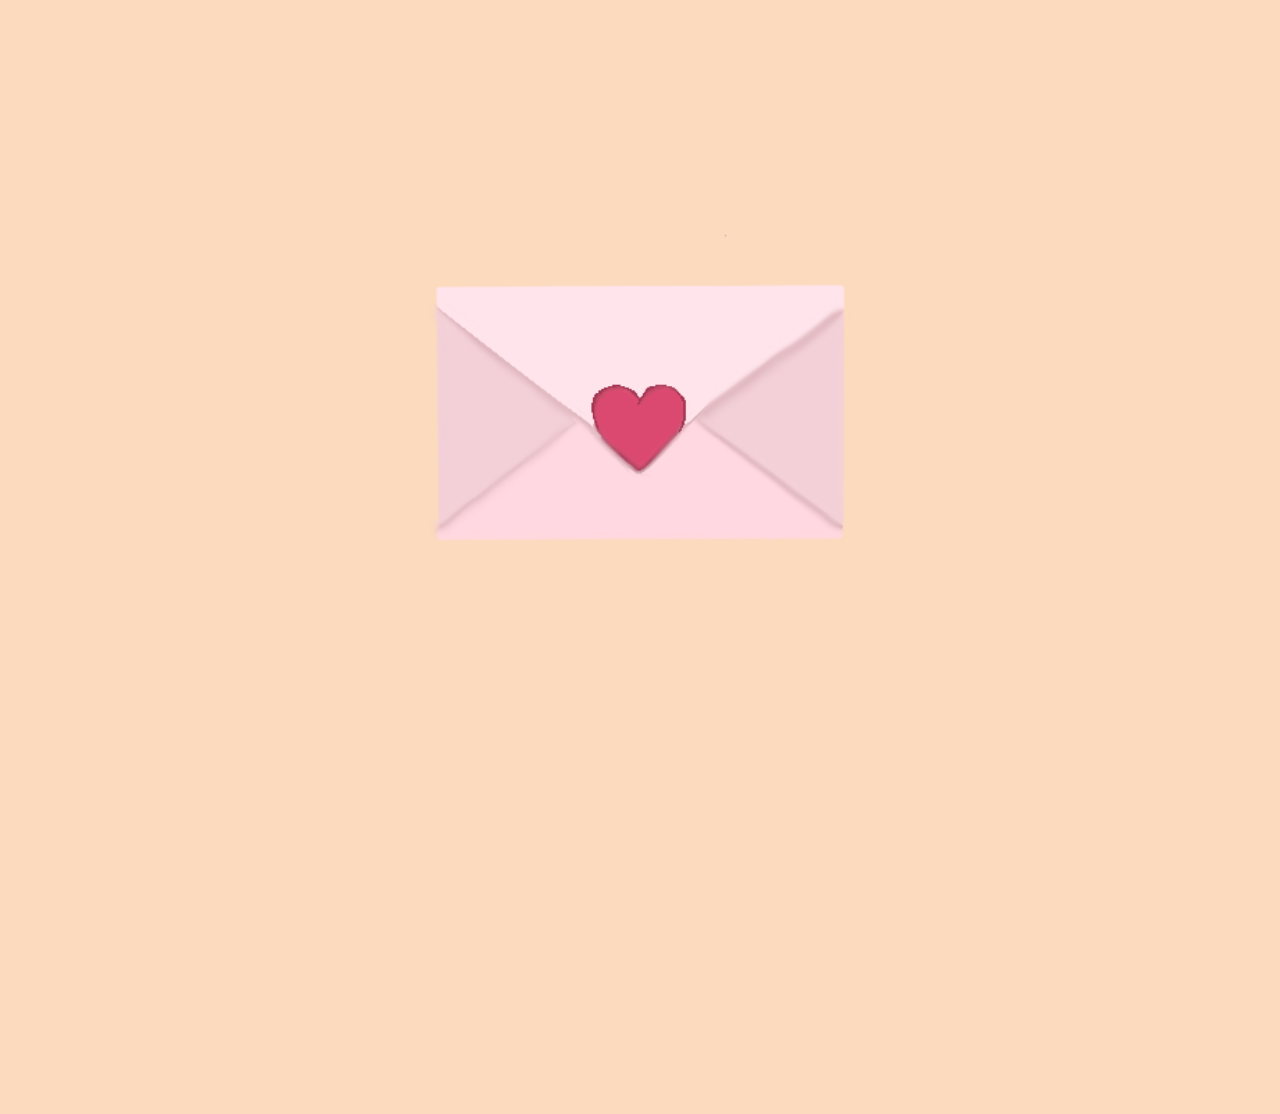
<file: entries/entry 2/index.html>
<!DOCTYPE html>
<html lang="en">
<head>
    <meta charset="UTF-8">
    <meta name="viewport" content="width=device-width, initial-scale=1.0">
    <link rel="stylesheet" href="style.css">
    <title>Starting point</title>
   
</head>
<body>


    <div class="container">
        <img src="letter.png" alt="First Image" class="image1">
        <img src="openletter.png" alt="Second Image" class="image2" id="secondImage">
        <div class="text" id="textContent">Let's be friends?</div>
        <div class="buttons" id="buttonContainer">
            <button id="yesButton">Yes</button>
            <button id="noButton">No</button>

    </div>

    <script>
        const secondImage = document.getElementById('secondImage');
        const textContent = document.getElementById('textContent');
        const buttonContainer = document.getElementById('buttonContainer');
        const yesButton = document.getElementById('yesButton');
        const noButton = document.getElementById('noButton');

        secondImage.addEventListener('click', function() {
            secondImage.style.display = 'none'; // Hide the second image
            textContent.style.display = 'block'; // Show the text
            setTimeout(() => {
                buttonContainer.classList.add('active'); // Show the buttons after text appears with a slight delay
            }, 500); // 500ms delay for smooth effect
        });

        // Redirect to different links when buttons are clicked
        yesButton.addEventListener('click', function() {
            window.location.href = 'https://oursecretdairy.github.io/jinny/entries/entry2/index2.html'; // Redirect to "Yes" link
        });

        noButton.addEventListener('click', function() {
            window.location.href = 'https://oursecretdairy.github.io/jinny/entries/entry%2011/index11.html '; // Redirect to "No" link
        });
    </script>

</body>
</html>
</file>
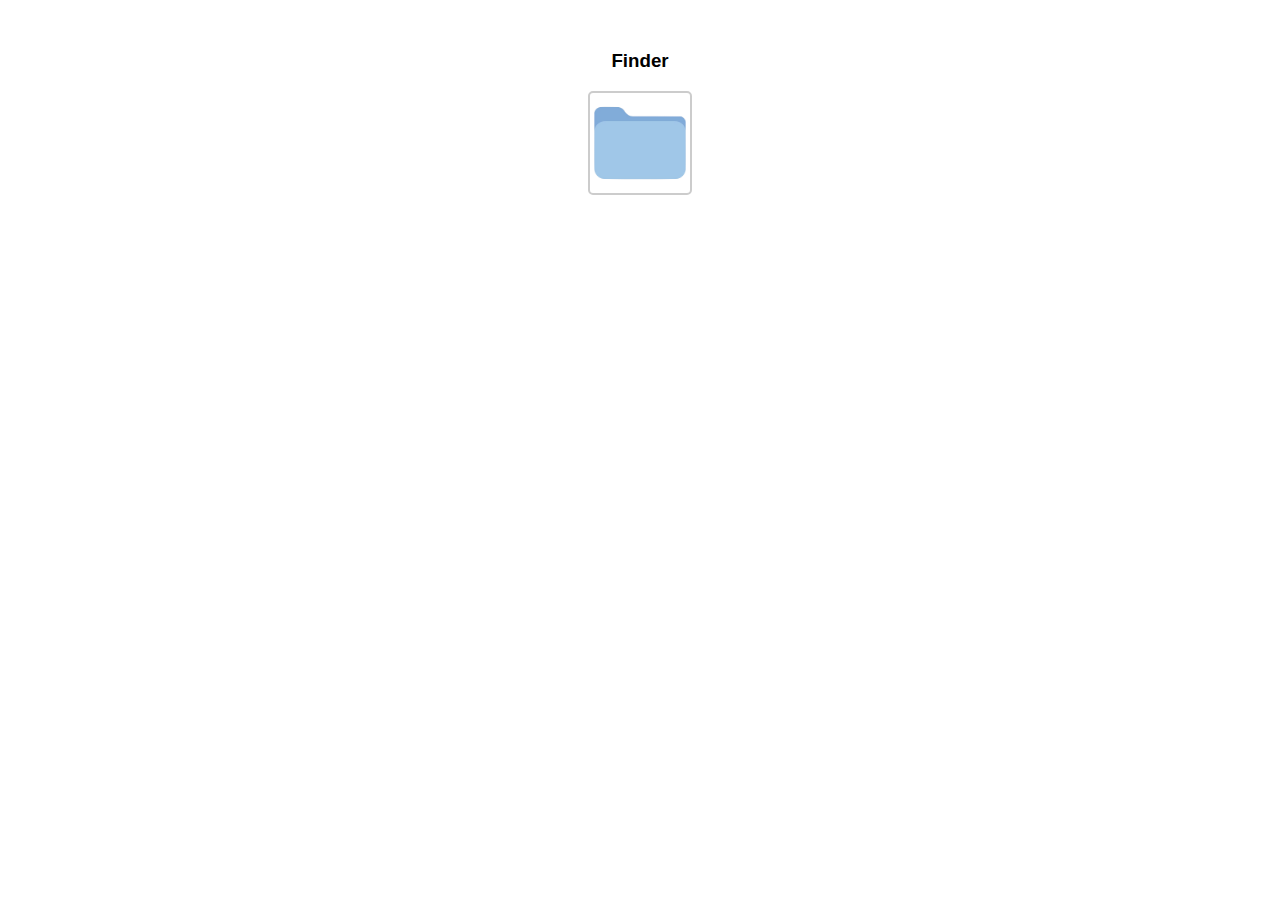
<file: entries/entry 10/index10.html>
<!DOCTYPE html>
<html lang="en">
<head>
  <meta charset="UTF-8">
  <meta name="viewport" content="width=device-width, initial-scale=1.0">
  <title>The End</title>
  <link rel="stylesheet" href="style10.css">
  
</head>
<body>
  <h3>Finder</h3>
  <div class="folder" onclick="promptPassword()">
    <img src="finder.png" alt="Folder Finder">
  </div>
  <div id="error-message" class="message">Invalid password</div>
  <div id="forgot-password" class="forgot-password" onclick="forgotPassword()">Forgot your password?</div>

  <script src="main.js"></script>
</body>
</html>
</file>
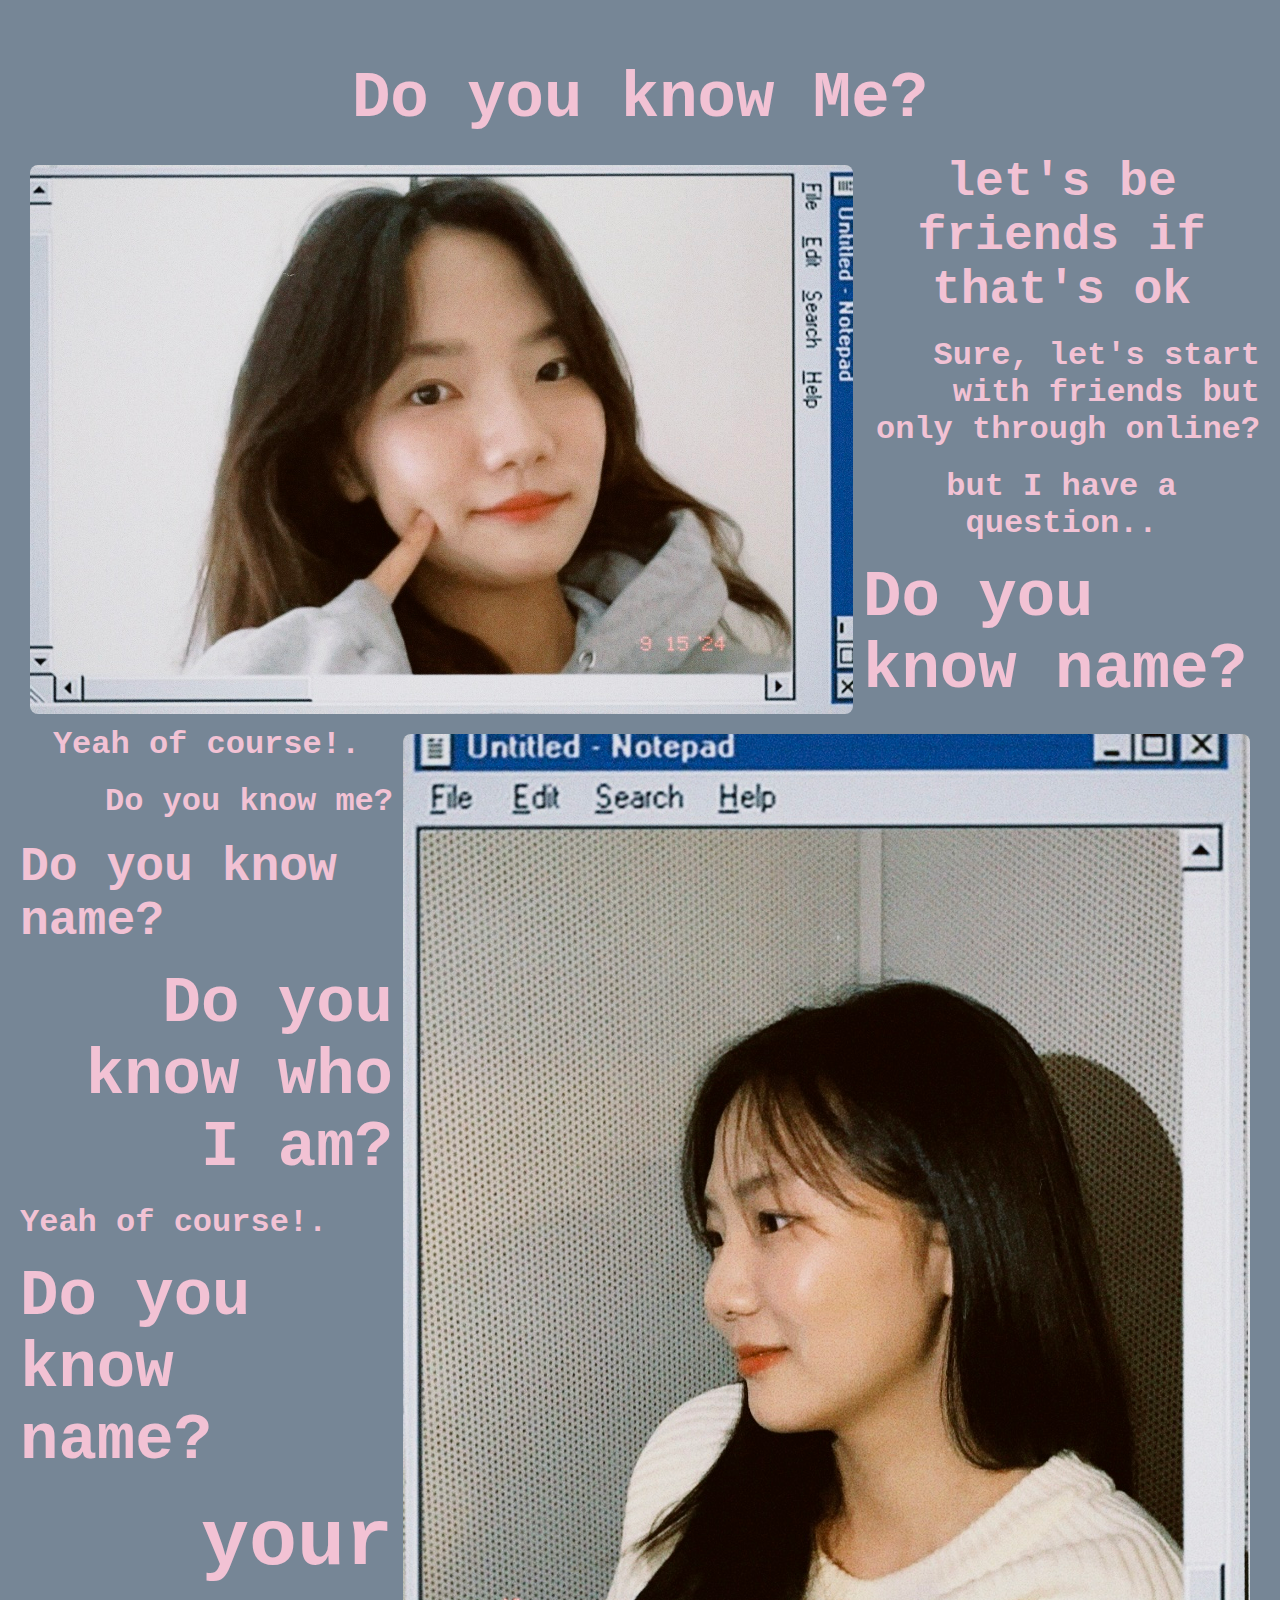
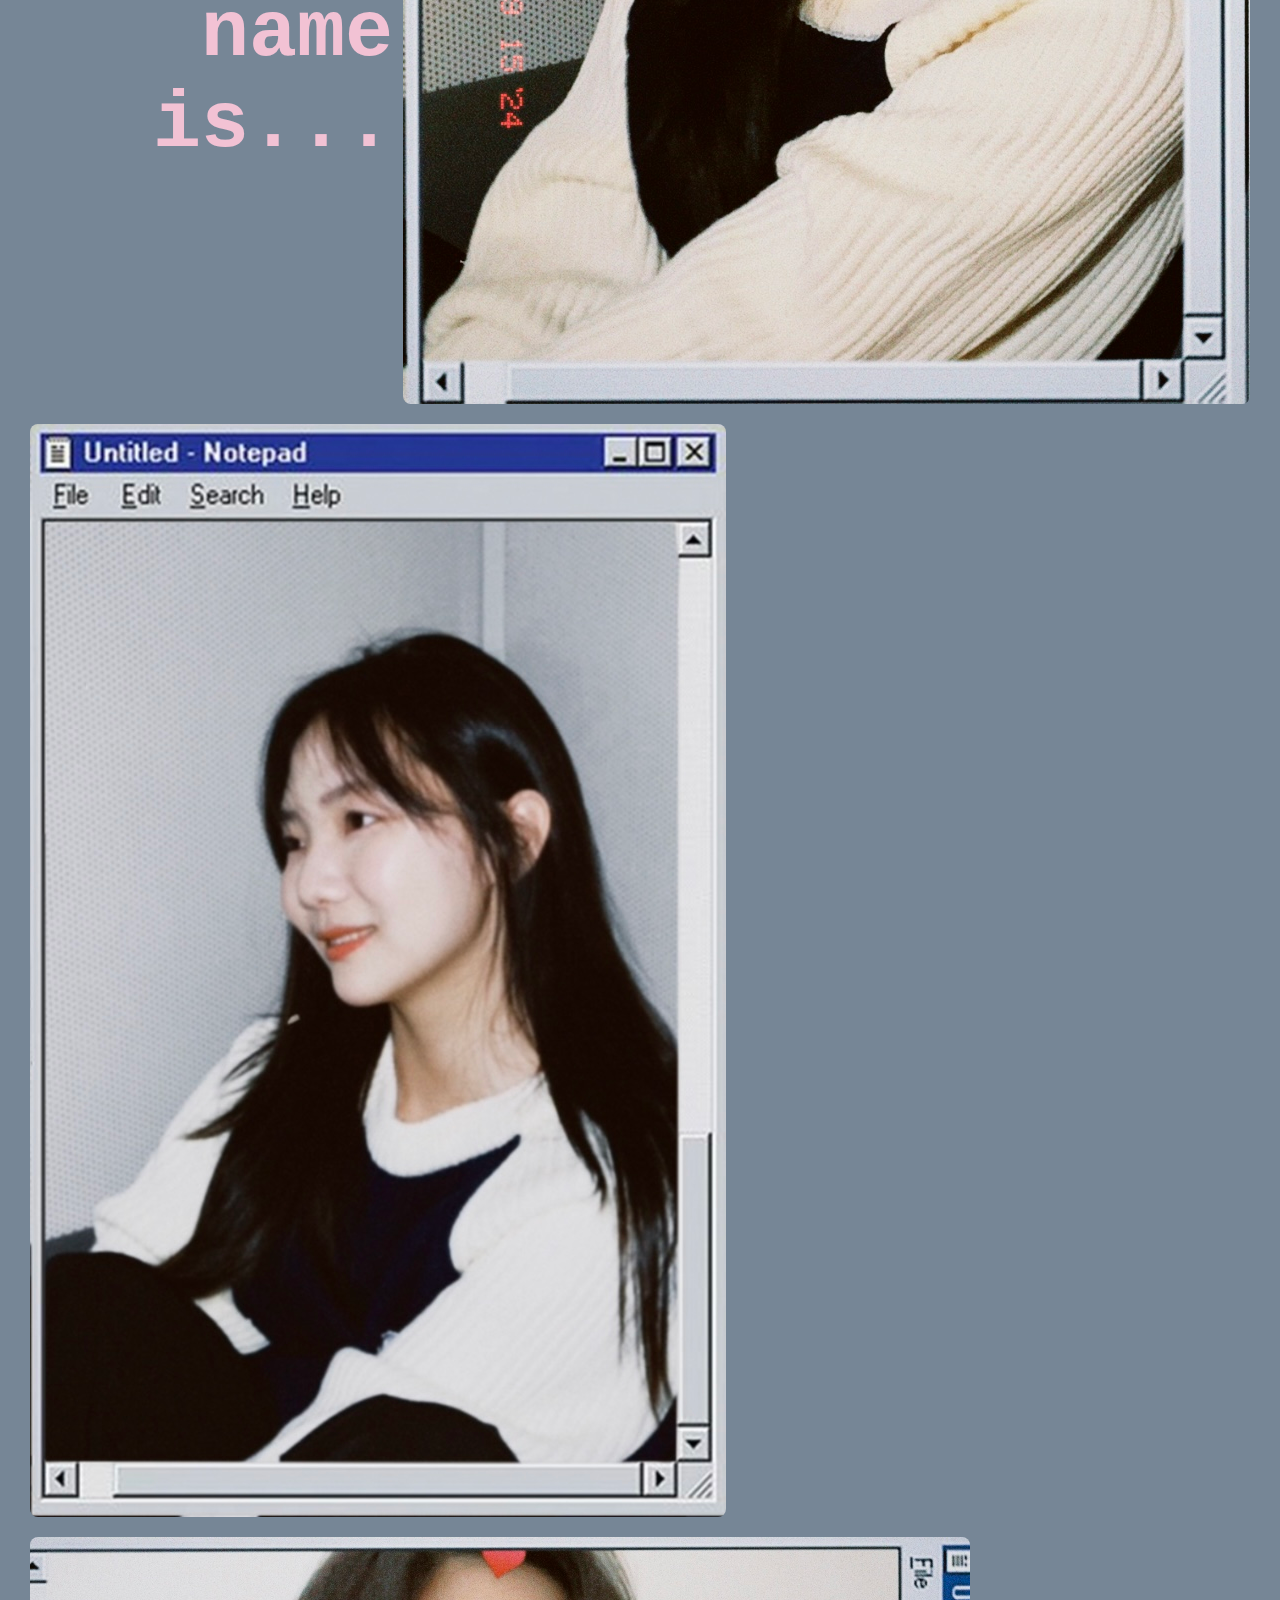
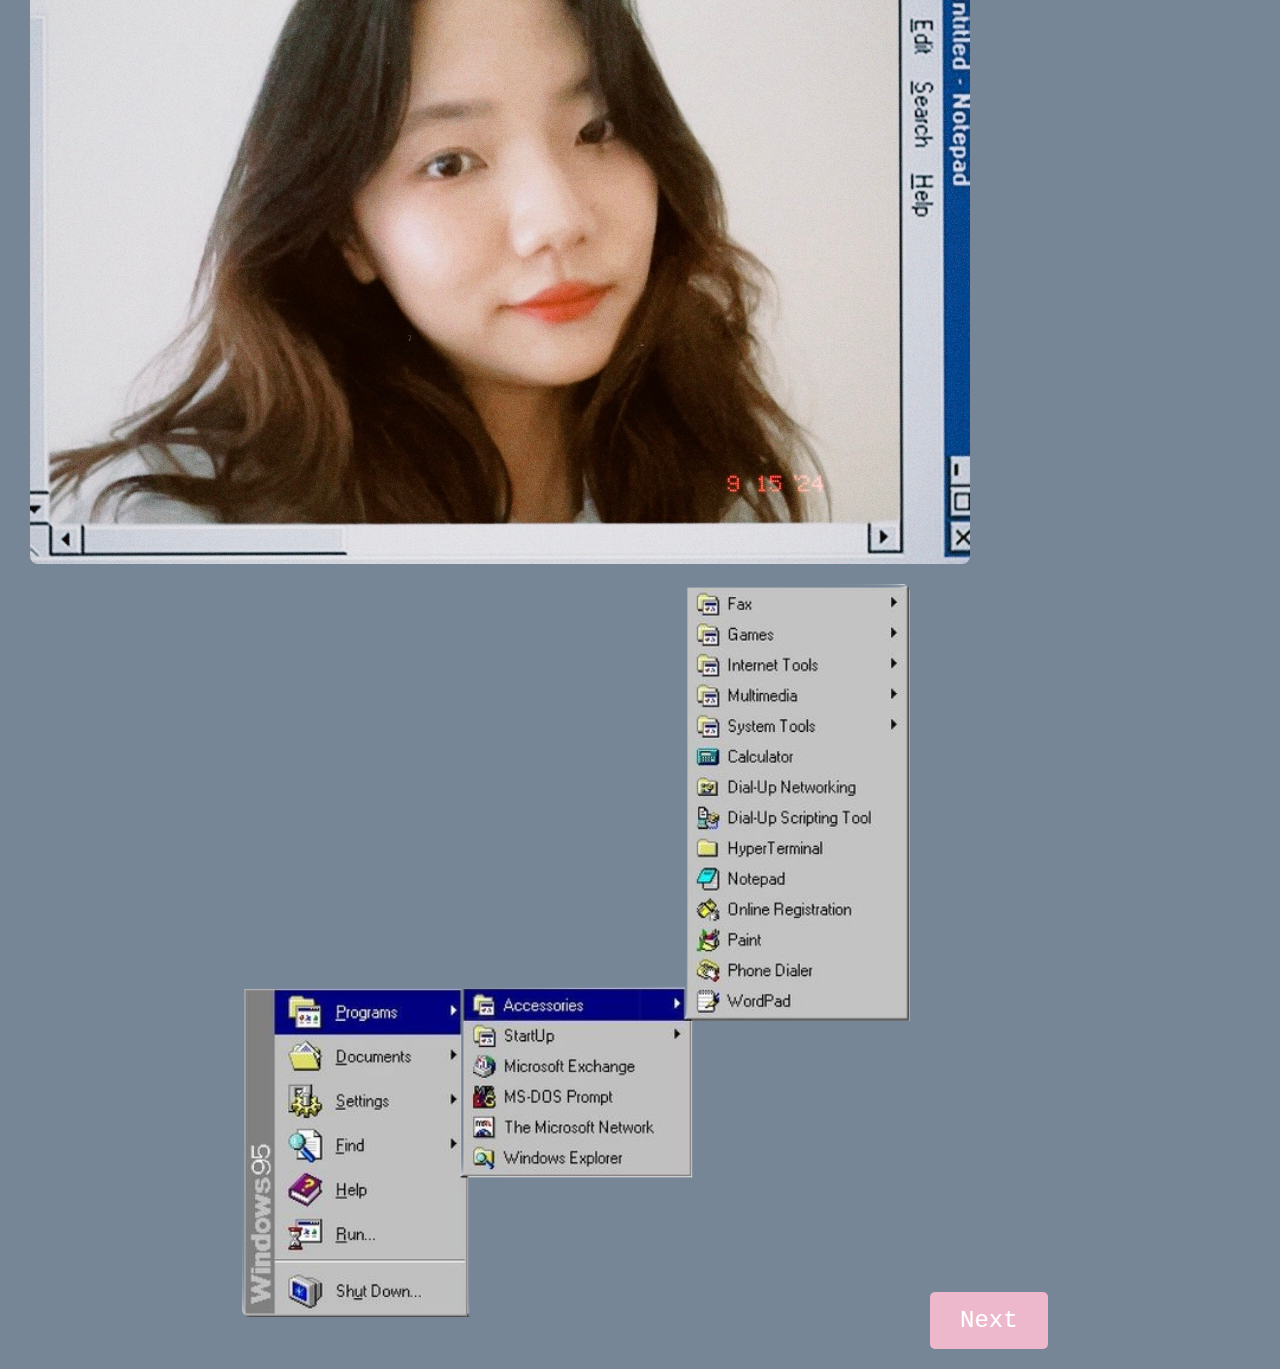
<file: entries/entry 3/index2.html>
<!DOCTYPE html>
<html>
<head>
  <link rel="stylesheet" href="style.css">
  <meta name="viewport" content="width=device-width, initial-scale=1">
  <title>About Me</title>
</head>
<body>
  <h1 style="font-size:400%;" align="center">Do you know Me?</h1>

  <img src="pic1.JPG" alt="my picture" class=image1 align=left>
  <img src="pic2.jpg" alt="my picture" class=image2 align=right>
  <h2 style="font-size:300%;">let's be friends if that's ok</h2>
  <img src="pic3.jpg" alt="my picture" class=image3 align=left>
  <h2 align="right">Sure, let's start with friends but only through online?</h2>
  <img src="pic4.JPG" alt="my picture" class=image4 align=left>
  <h2>but I have a question..</h2>
  <h2 align="left"; style="font-size: 400%;">Do you know name?</h2>
  <h2>Yeah of course!.</h2>
  <h2 align="right"; style="font-size: 200%;">Do you know me?</h2>
  <h2 align="left"; style="font-size: 300%;">Do you know name?</h2>
  <h2 align="right"; style="font-size: 400%;">Do you know who I am?</h2>
  <h2 align="left">Yeah of course!.</h2>
  <h2 align="left"; style="font-size: 400%;">Do you know name?</h2>  
  <h2 align="right"; style="font-size: 500%;">your name is...</h2>
  <img src="computer screen.png" width="668" height="480" alt="my picture"align=right; class="move-up">
  <a href="https://oursecretdairy.github.io/jinny/entries/entry3/index3.html" class="button">Next</a>


</body>
</html>
</file>
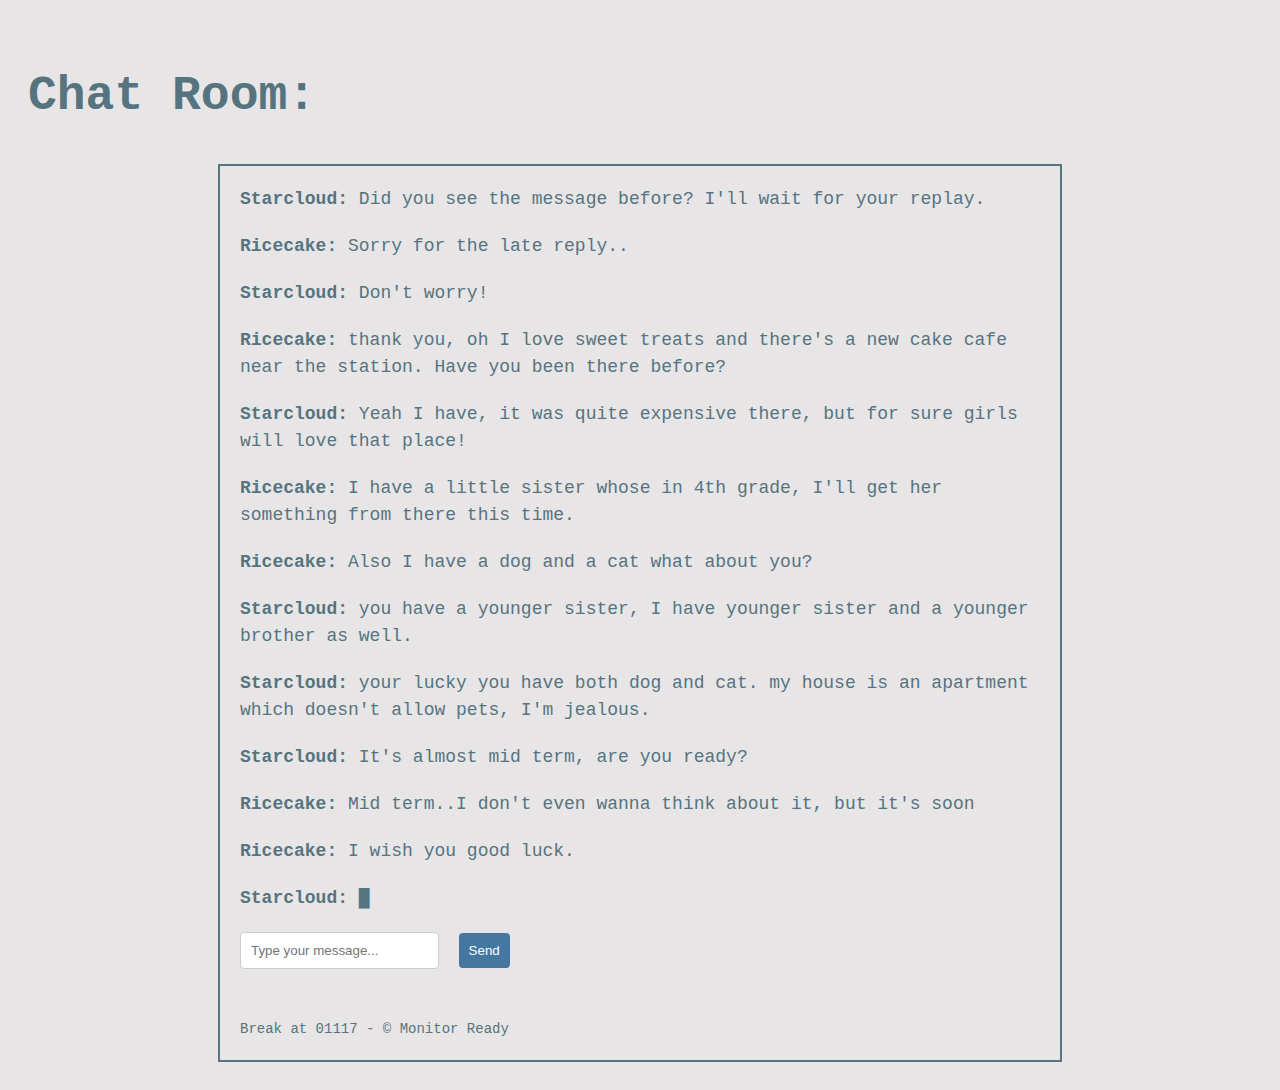
<file: entries/entry 4/index3.html>
<!DOCTYPE html>
<html lang="en">
<head>
    <meta charset="UTF-8">
    <meta name="viewport" content="width=device-width, initial-scale=1.0">
    <title>Getting to know you</title>
    
    <link rel="stylesheet" href="style3.css">
    <meta charset="UTF-8">
    <meta name="viewport" content="width=device-width, initial-scale=1.0">
   
</head>
<body>
    <h1>Chat Room:</h1>
    <div class="container">
        <div class="message">
            <span class="prompt"><b>Starcloud:</b></span> Did you see the message before? I'll wait for your replay.
        </div>

        <div class="message">
            <span class="prompt"><b>Ricecake:</b></span> Sorry for the late reply..
        </div>

        <div class="message">
            <span class="prompt"><b>Starcloud:</b></span> Don't worry!
        </div>

        <div class="message">
            <span class="prompt"><b>Ricecake:</b></span> thank you, oh I love sweet treats and there's a new cake cafe near the station. Have you been there before?
        </div>

        <div class="message">
            <span class="prompt"><b>Starcloud:</b></span> Yeah I have, it was quite expensive there, but for sure girls will love that place!
    </div>

    <div class="message">
        <span class="prompt"><b>Ricecake:</b></span> I have a little sister whose in 4th grade, I'll get her something from there this time. 
</div>

<div class="message">
    <span class="prompt"><b>Ricecake:</b></span> Also I have a dog and a cat what about you?
</div>

<div class="message">
    <span class="prompt"><b>Starcloud:</b></span> you have a younger sister, I have  younger sister and a younger brother as well. 
</div>

<div class="message">
    <span class="prompt"><b>Starcloud:</b></span> your lucky you have both dog and cat. my house is an apartment which doesn't allow pets, I'm jealous.
</div>

<div class="message">
    <span class="prompt"><b>Starcloud:</b></span> It's almost mid term, are you ready?
</div>

<div class="message">
    <span class="prompt"><b>Ricecake:</b></span> Mid term..I don't even wanna think about it, but it's soon
</div>

<div class="message">
    <span class="prompt"><b>Ricecake:</b></span> I wish you good luck.
</div>

<div class="message">
    <span class="prompt"><b>Starcloud:</b></span> <span class="typing">█</span> 
</div>
<div class="message-input">
    <form action="https://oursecretdairy.github.io/jinny/entries/entry4/index4.html" method="GET"> <!-- Replace 'your-next-page.html' with your actual target page -->
        <input type="text" placeholder="Type your message..." name="message" required>
        <button type="submit">Send</button>
    </form>
</div>
    <div class="footer">
        Break at 01117 - © Monitor Ready
    </div>
</body>
</html>
</file>
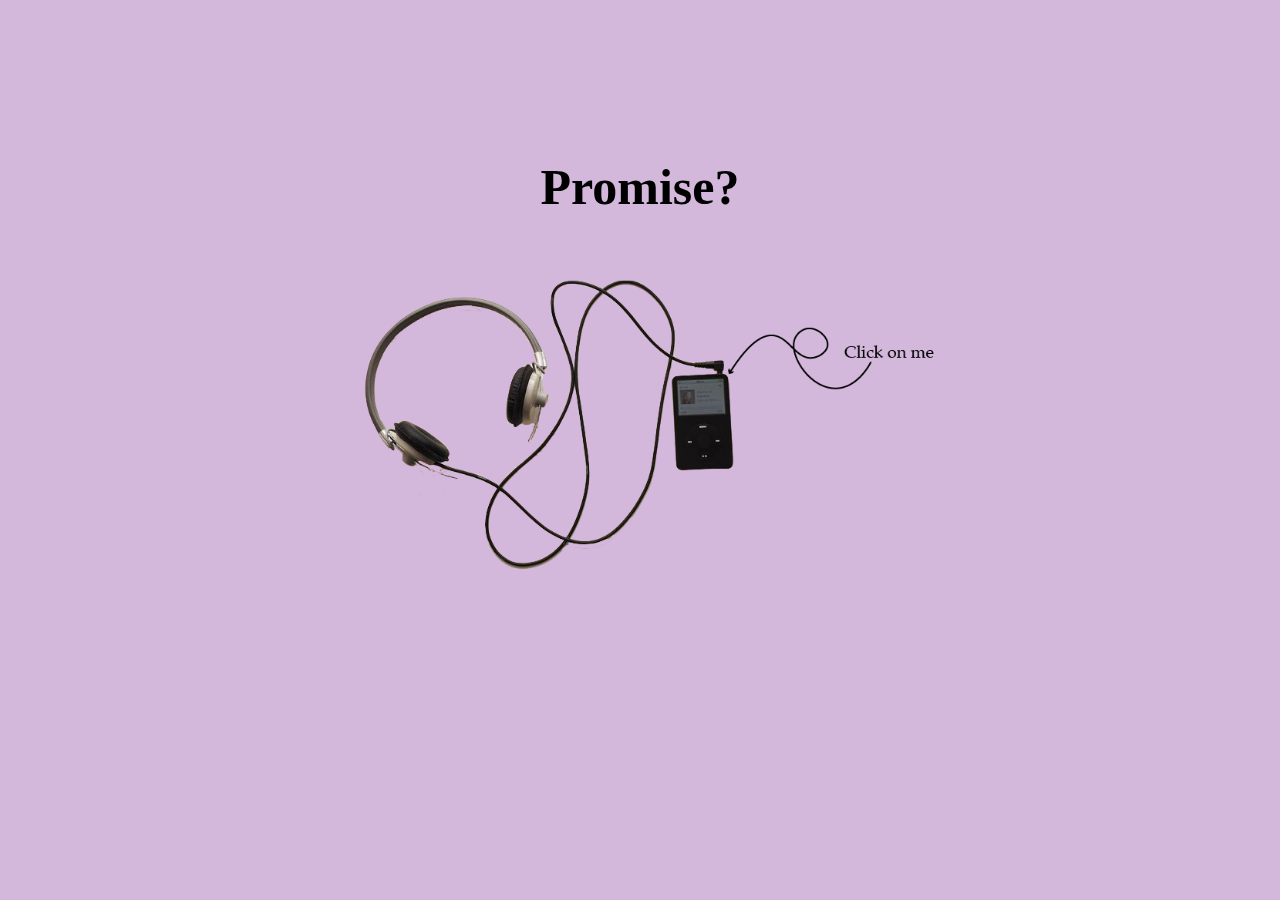
<file: entries/entry 5/index4.html>
<!DOCTYPE html>
<html lang="en">
<head>
    <meta charset="UTF-8">
    <meta name="viewport" content="width=device-width, initial-scale=1.0">
    <title>Our Little Secret</title>
    <link rel="stylesheet" href="style4.css">
</head>
<body>

    <h1>Promise?</h1>

    <div class="container">
        <div class="flexbox">
            <!-- Image of music tape -->
            <img src="musictape.png" alt="Music Tape" class="image music-tape" id="musicTape">
        </div>
    </div>

    <!-- Audio element to play the song -->
    <audio id="song" src="Laufey_-_Promise_CeeNaija.com_.mp3"></audio>

    <div class="controls">
        <!-- Buttons to pause and navigate -->
        <button id="pauseButton" style="visibility: hidden;">Pause</button>
        <button id="nextButton" style="visibility: hidden;">Next</button>
    </div>

    <div class="flex-container" id="lyricFlex" style="visibility: hidden;">
        <div>
            <p style="text-align: left; margin-left: 10px;">
                ♪♪♪♪♪
                I made a promise
                To distance myself
                Took a flight, through aurora skies
                Honestly, I didn't think about
                How we didn't say goodbye
            </p>
        </div>
        <div>
            <p style="text-align: left; margin-left: 10px;">
                Just see you very soon
                It hurts to be something
                It's worse to be nothing with you, mmm
                So I didn't call you
                For sixteen long days
                And I should get a cigarette
                For so much restraint
                No matter how long I resist temptation
            </p>
        </div>
        <div>
            <p style="text-align: left; margin-left: 10px;">
                I will always lose
                It hurts to be something
                It's worse to be nothing with you
                I've done the math
                There's no solution
                We'll never last
                Why can't I let go of this?
                So I broke my promise
                I called you last night
            </p>
        </div>
        <div>
            <p style="text-align: left; margin-left: 10px;">
                I shouldn't have, I wouldn't have
                If it weren't for the sight of a boy
                Who looked just like you
                Standing out on Melrose Avenue
                It hurts to be something
                It's worse to be nothing with you, mmm
                It hurts to be something
                It's worse to be nothing with you
            </p>
        </div>
   </div>

   <script>
    // JavaScript to play the song when the music tape is clicked
    const musicTape = document.getElementById("musicTape");
    const song = document.getElementById("song");
    const pauseButton = document.getElementById("pauseButton");
    const nextButton = document.getElementById("nextButton");
    const lyricFlex = document.getElementById("lyricFlex");

    musicTape.addEventListener("click", function() {
        if (song.paused) {
            song.play();
            lyricFlex.style.visibility = 'visible';
            pauseButton.style.visibility = 'visible';
            nextButton.style.visibility = 'visible';
        }
    });

    // Pause button functionality
    pauseButton.addEventListener("click", function() {
        if (!song.paused) {
            song.pause();
        }
    });

    // Next button functionality
    nextButton.addEventListener("click", function() {
        window.location.href = "https://oursecretdairy.github.io/jinny/entries/entry5/index5.html"; 
    });
   </script>

</body>
</html>
</file>
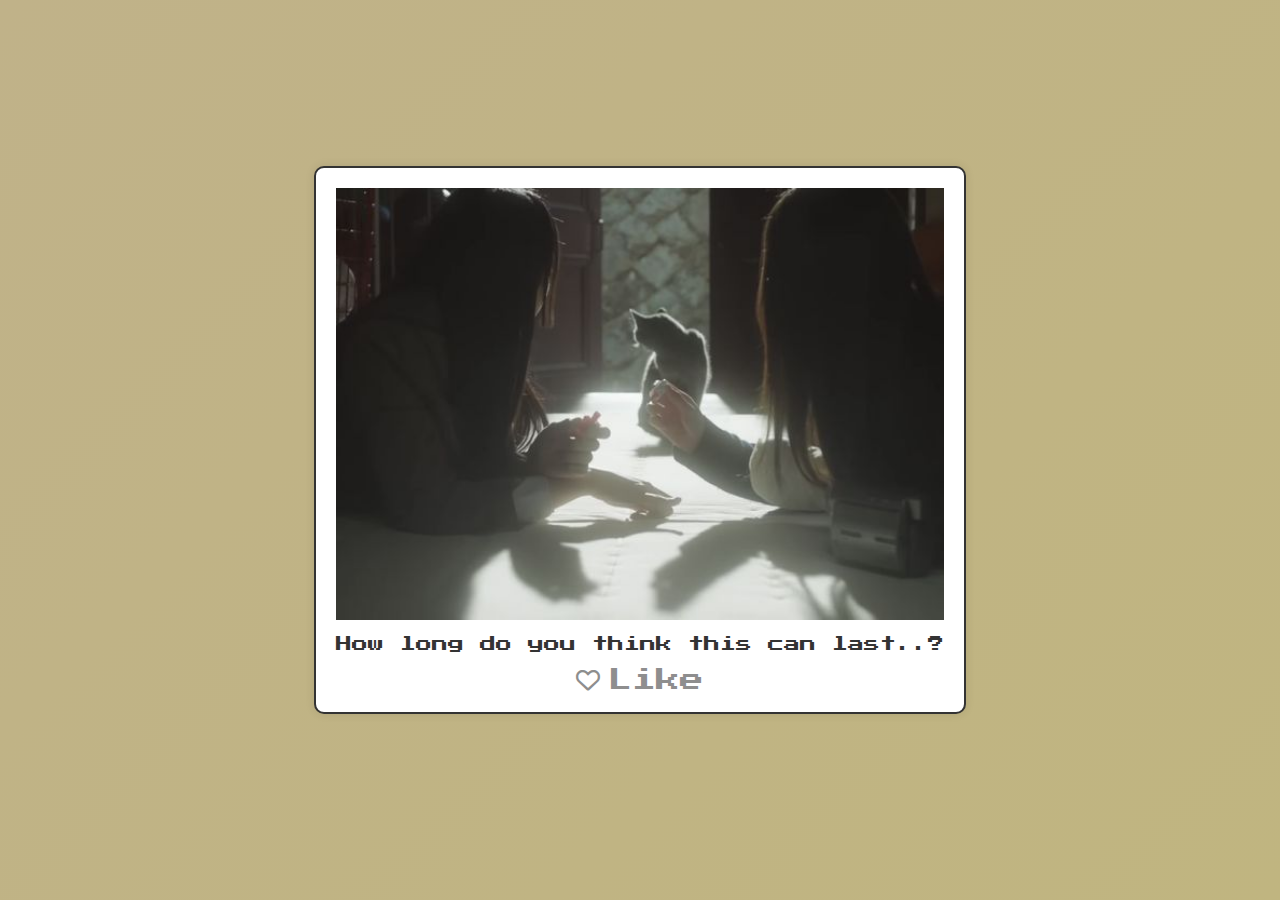
<file: entries/entry 6/index5.html>
<!DOCTYPE html>
<html lang="en">
   <link href="https://fonts.googleapis.com/css2?family=Press+Start+2P&display=swap" rel="stylesheet">
   <!-- Font Awesome for Like Icon -->
   <link rel="stylesheet" href="https://cdnjs.cloudflare.com/ajax/libs/font-awesome/6.0.0-beta3/css/all.min.css">
<link rel="stylesheet" href="style5.css">
<head>
    <meta charset="UTF-8">
    <meta name="viewport" content="width=device-width, initial-scale=1.0">
    <title>Yellow Lie</title>
   </head>
<body>

    <div class="post">
        <div class="image-container">
            <img src="ditto1.jpg" alt="First Image" class="first">
            <img src="ditto 2.jpg" alt="Second Image" class="second">
        </div>
        <div class="caption">
            <p>How long do you think this can last..?</p>
        </div>
        <a href="https://oursecretdairy.github.io/jinny/entries/entry6/index6.html" class="like-button" id="likeBtn">
         <i class="far fa-heart"></i>
         <span id="likeText">Like</span>
     </a>
 </div>

 <script>
     const likeButton = document.getElementById('likeBtn');
     const likeIcon = likeButton.querySelector('i');
     const likeText = document.getElementById('likeText');

     let liked = false;

     likeButton.addEventListener('click', function(event) {
         // Prevent default action to allow the transition first
         event.preventDefault(); 
         liked = !liked;
         if (liked) {
             likeIcon.classList.remove('far');
             likeIcon.classList.add('fas');
             likeButton.classList.add('liked');
             likeText.textContent = 'Liked';

             // Wait for a brief moment before navigating to the next page
             setTimeout(() => {
                 window.location.href = likeButton.getAttribute('href');
             }, 500); // Adjust the time if needed
         } else {
             likeIcon.classList.remove('fas');
             likeIcon.classList.add('far');
             likeButton.classList.remove('liked');
             likeText.textContent = 'Like';
         }
     });
 </script>


</body>
</html>
    </div>

</body>
</html>
</file>
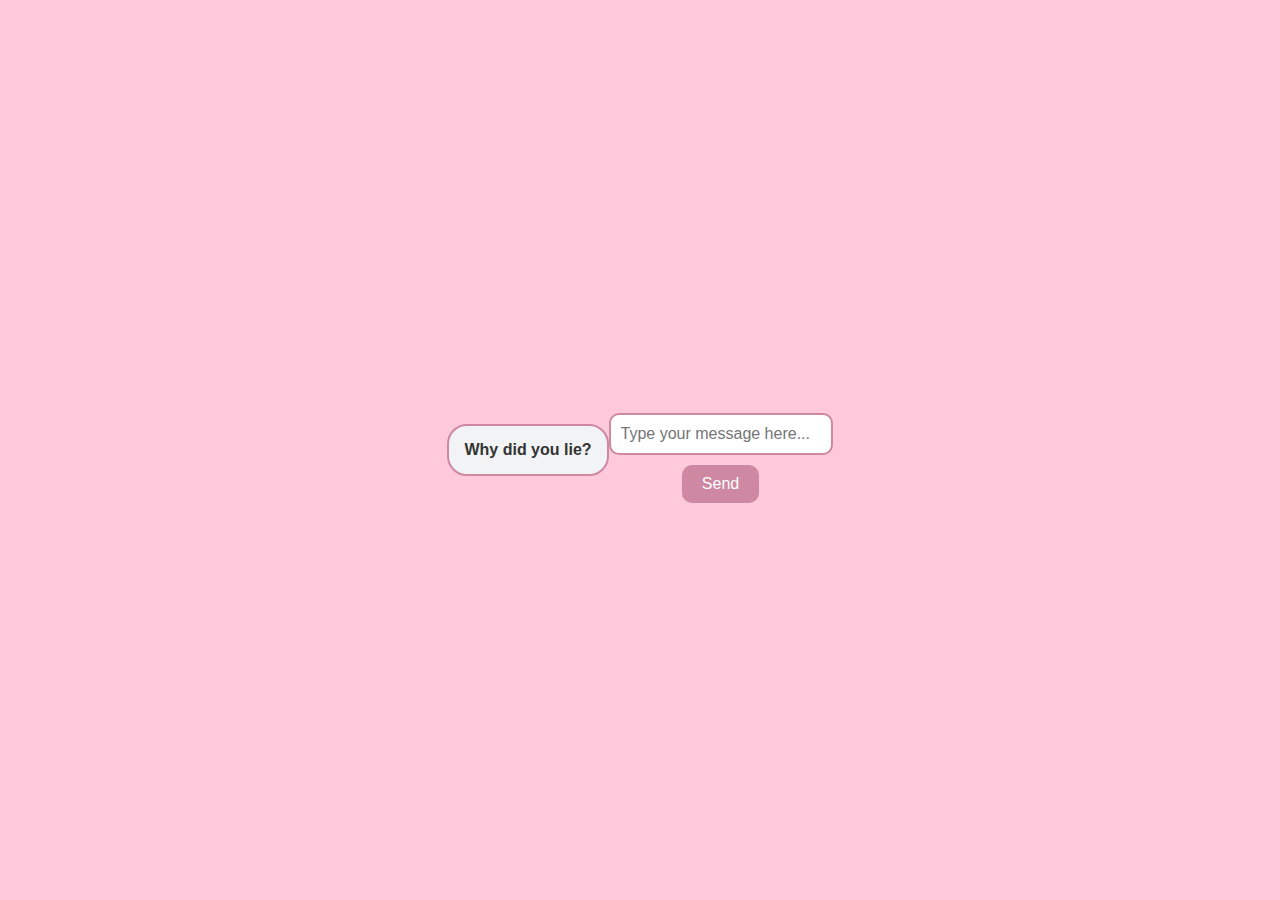
<file: entries/entry 7/index7.html>
<!DOCTYPE html>
<html lang="en">
<head>
<meta charset="UTF-8">
<meta name="viewport" content="width=device-width, initial-scale=1.0">
<title>Pink Feelings go Black</title>
<link rel="stylesheet" href="style7.css">

</head>
<body>

<!-- Message Bubble -->
<div class="message-bubble">
    Why did you lie?
</div>

<!-- Input and Send Button -->
<div class="input-area">
    <input type="text" placeholder="Type your message here...">
    <button onclick="showError()">Send</button>
</div>

<!-- Error Popup (Hidden Initially) -->
<div id="errorPopup" class="error-popup" style="display: none;">
    <p>Oops! Something went wrong.</p>
    <button onclick="repeatError()">OK</button>
</div>

<!-- Black Screen Overlay -->
<div id="blackScreen" class="black-screen">
    <p>Too Many Errors! System Overload!</p>
    <button id="reloadButton" class="reload-button" onclick="reloadPage()">Reload</button>
</div>

<script>
    let errorCount = 0; // Counter for errors

    function getRandomPosition() {
        const x = Math.floor(Math.random() * (window.innerWidth - 200));
        const y = Math.floor(Math.random() * (window.innerHeight - 100));
        return { x, y };
    }

    function getRandomSize() {
        const width = 180 + Math.floor(Math.random() * 120);
        return width;
    }

    function showError() {
        const errorPopup = document.getElementById('errorPopup');
        const { x, y } = getRandomPosition();
        const width = getRandomSize();
        errorPopup.style.display = 'block';
        errorPopup.style.left = `${x}px`;
        errorPopup.style.top = `${y}px`;
        errorPopup.style.width = `${width}px`;
    }

    function repeatError() {
        errorCount++; // Increment the error count
        showError(); // Show the error again
        
        // Check if the error count exceeds 8
        if (errorCount >= 8) {
            // Show the black screen overlay
            document.getElementById('blackScreen').style.display = 'flex';
            // Hide the error popup
            document.getElementById('errorPopup').style.display = 'none';
            // Change the body background color to black
            document.body.style.backgroundColor = 'black';
            // Show the reload button
            document.getElementById('reloadButton').style.display = 'block';
        }
    }

    function reloadPage() {
        // Redirect to a new link (change the URL as needed)
        window.location.href = "https://oursecretdairy.github.io/jinny/entries/entry8/index8.html"; // Replace with your desired URL
    }
</script>

</body>
</html>
</file>
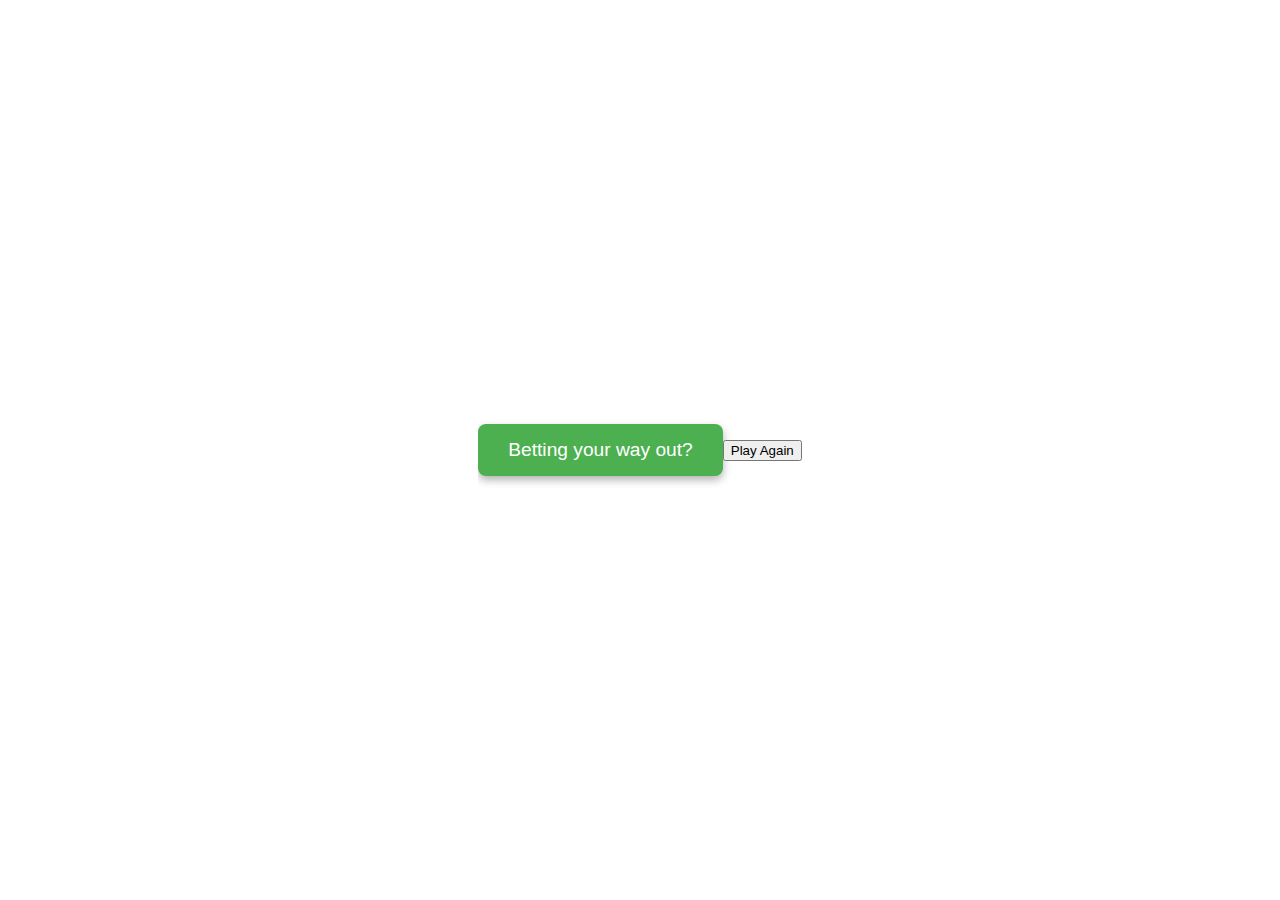
<file: entries/entry 9/index8.html>
<!DOCTYPE html>
<html lang="en">
<head>
    <meta charset="UTF-8">
    <meta name="viewport" content="width=device-width, initial-scale=1.0">
    <title>Between truth and lie</title>
    <link rel="stylesheet" href="style8.css">

</head>
<body>
    <button id="startBtn">Betting your way out?</button>
    
    <div id="lottoMachine">
        <div class="screen">
            <span id="resultText">Ready</span>
        </div>
        <div class="lever"></div>
    </div>

    <button id="redirectBtn">Play Again</button> <!-- Redirect button -->

    <script>
        const startBtn = document.getElementById('startBtn');
        const lottoMachine = document.getElementById('lottoMachine');
        const resultText = document.getElementById('resultText');
        const redirectBtn = document.getElementById('redirectBtn'); // Redirect button

        // Lotto text options
        const texts = ["truth?", "lie?", "truth?", "lie?", "truth?"];

        startBtn.addEventListener('click', () => {
            // Change background color to black
            document.body.style.backgroundColor = "#000";
            
            // Hide the start button
            startBtn.style.display = 'none';

            // Show and animate the lotto machine
            lottoMachine.style.display = 'block';
            resultText.style.animation = 'spin 2s infinite';

            // Start the "spin" and stop after 3 seconds
            let count = 0;
            const spinInterval = setInterval(() => {
                const randomIndex = Math.floor(Math.random() * texts.length);
                resultText.textContent = texts[randomIndex];
                count++;
            }, 200);

            setTimeout(() => {
                clearInterval(spinInterval);
                resultText.style.animation = '';  // Remove the spinning animation
                resultText.textContent = texts[Math.floor(Math.random() * texts.length)];  // Final result

                // Show the redirect button after the machine stops
                redirectBtn.style.display = 'block';
            }, 3000);
        });

        // Redirect button click event
        redirectBtn.addEventListener('click', () => {
            window.location.href = "https://oursecretdairy.github.io/jinny/entries/entry9/index9%20(1).html"; // Replace with your desired URL
        });
    </script>
</body>
</html>
</file>
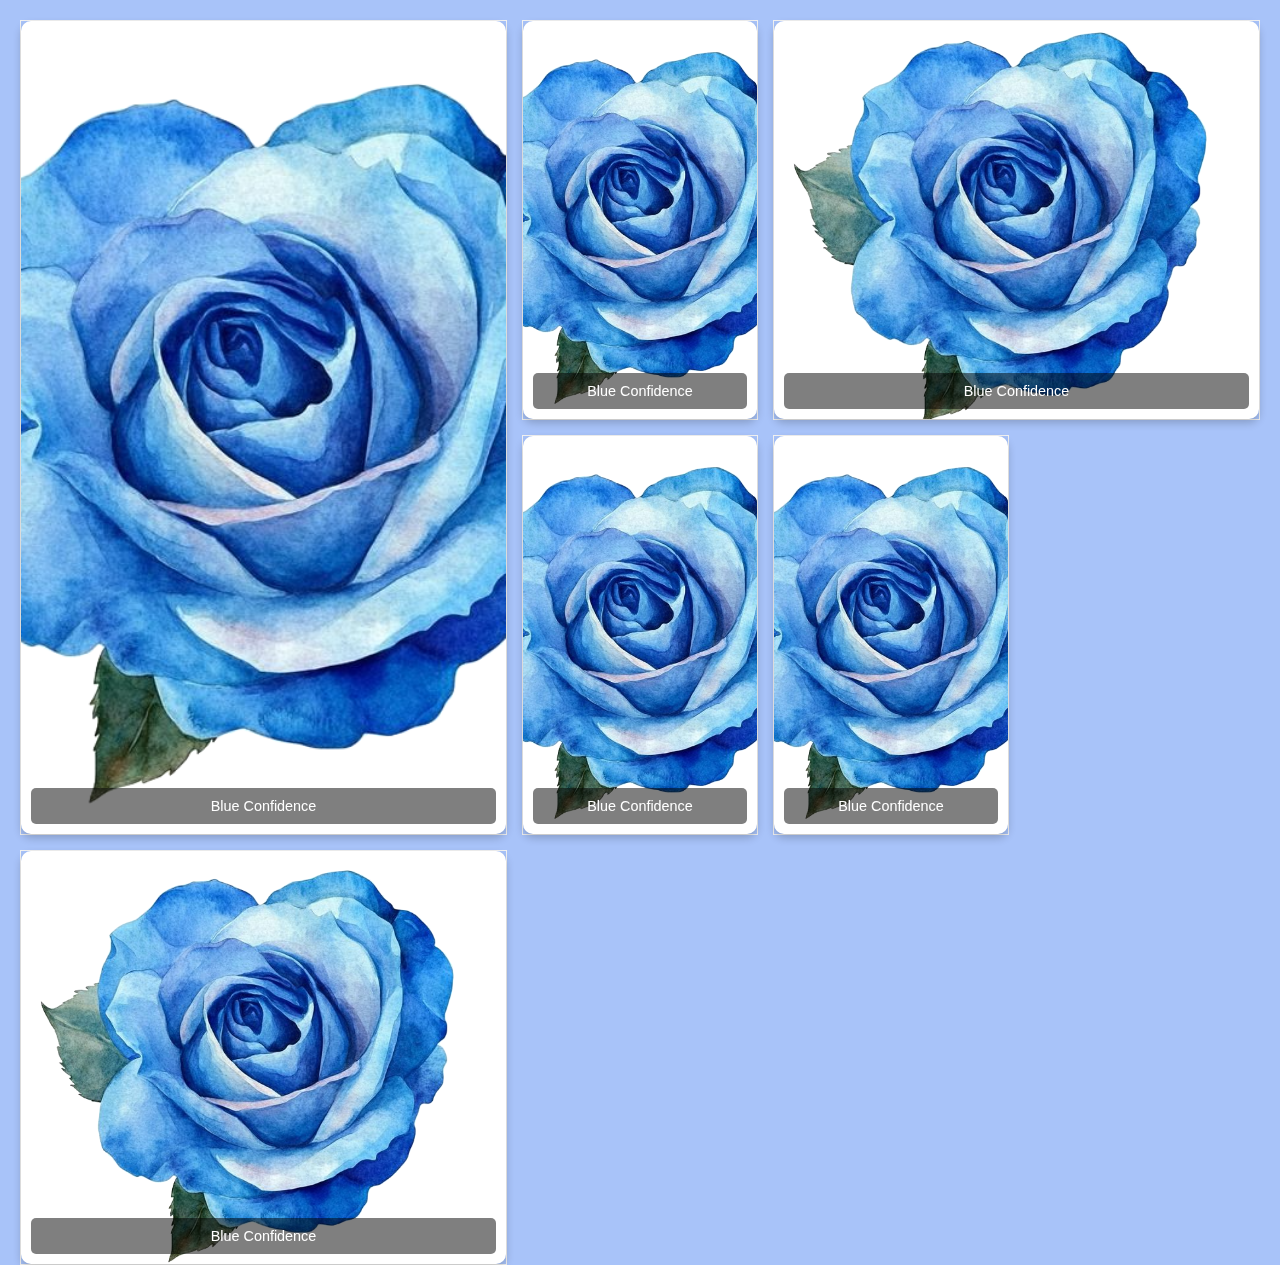
<file: entries/entry11/index9 (1).html>
<!DOCTYPE html>
<html lang="en">
<head>
    <meta charset="UTF-8">
    <meta name="viewport" content="width=device-width, initial-scale=1.0">
    <title>Blue Confidence</title>
    <link rel="stylesheet" href="style9.css">
    <style>
         .flip-box {
          background-color: transparent;
          /*
          width: 300px;
          height: 200px;
          */
          border: 1px solid #f1f1f1;
          /*perspective: 1000px;*/
        }
        
        .flip-box-inner {
          position: relative;
          width: 100%;
          height: 100%;
          text-align: center;
          transition: transform 0.8s;
          transform-style: preserve-3d;
        }
        
        .flip-box:hover .flip-box-inner {
          transform: rotateY(180deg);
        }
        
        .flip-box-front, .flip-box-back {
          position: absolute;
          width: 100%;
          height: 100%;
          -webkit-backface-visibility: hidden;
          backface-visibility: hidden;
        }
        
        .flip-box-front {
          background-color: white;
          color: black;
        }
        
        .flip-box-back {
          background-color: #555;
          color: white;
          border-radius: 10px;
          transform: rotateY(180deg);
        }
        </style>
</head>
<body>

    <!-- Pinterest-style board container -->
    <div class="pinterest-board">
        <div class="flip-box item-large">
            <div class="flip-box-inner">
                <div class="pinterest-item flip-box-front">
                    <img src="blue rose.png" alt="Image 1">
                    <div class="overlay">Blue Confidence</div>
                </div>
                <div class="flip-box-back">
                    <p>one last confession</p>
                    <h1>I want to say this even if it might be the last time</h1>
                </div>
            </div>
        </div>
        <div class="flip-box item-small">
          <div class="flip-box-inner">
              <div class="pinterest-item flip-box-front">
                  <img src="blue rose.png" alt="Image 1">
                  <div class="overlay">Blue Confidence</div>
              </div>
              <div class="flip-box-back">
                  <p>one last confession</p>
                  <h1>It was wrong for me to act like this, I never meant it</h1>
              </div>
          </div>
      </div>
      <div class="flip-box item-medium">
        <div class="flip-box-inner">
            <div class="pinterest-item flip-box-front">
                <img src="blue rose.png" alt="Image 1">
                <div class="overlay">Blue Confidence</div>
            </div>
            <div class="flip-box-back">
                <p>one last confession</p>
                <h1>I..I never meant any of what I said before</h1>
            </div>
        </div>
    </div>
    <div class="flip-box item-small">
      <div class="flip-box-inner">
          <div class="pinterest-item flip-box-front">
              <img src="blue rose.png" alt="Image 1">
              <div class="overlay">Blue Confidence</div>
          </div>
          <div class="flip-box-back">
              <p>one last confession</p>
              <h1>I don't know if this will be enough, and I'm not asking for forgiveness</h1>
          </div>
      </div>
  </div>
  <div class="flip-box item-small">
    <div class="flip-box-inner">
        <div class="pinterest-item flip-box-front">
            <img src="blue rose.png" alt="Image 1">
            <div class="overlay">Blue Confidence</div>
        </div>
        <div class="flip-box-back">
            <p>one last confession</p>
            <h1>I just wanna say this one last time</h1>
        </div>
    </div>
</div>
<div class="flip-box item-large">
  <div class="flip-box-inner">
      <div class="pinterest-item flip-box-front">
          <img src="blue rose.png" alt="Image 1">
          <div class="overlay">Blue Confidence</div>
      </div>
      <div class="flip-box-back">
          <p>one last confession</p>
          <h1>I'm sorry</h1>
      </div>
  </div>
</div>
        <!-- Add more images with class variations as needed -->
    </div>

</body>
</html>
</file>
<file: entries/entry 2/style.css>
body {
    display: flex;
    flex-direction: column;
    justify-content: center;
    align-items: center;
    height: 100vh;
    background-color: #fcdabe;
    font-family: palatino;
    margin: 0;
}


.container {
    position: relative;
    width: 600px;
    height: 600px;
    text-align: center;
}

.image1, .image2 {
    position: center;
    width: 500px;
    height: auto;
    object-fit: cover;
    transition: opacity 0.3s ease;
    cursor: pointer;
}

.image2 {
    opacity: 0; /* Hide the second image by default */
}

.container:hover .image1 {
    opacity: 0; /* Hide the first image on hover */
}

.container:hover .image2 {
    opacity: 1; /* Show the second image on hover */
}

.text {
    display: none;
    font-size: 24px;
    color: #333;
    padding-top: 100px;
}
.buttons {
    display: none;
    margin-top: 20px;
    opacity: 0;
    transition: opacity 0.5s ease-in;
}

.buttons.active {
    display: block;
    opacity: 1; /* Fade in buttons */
}

.buttons button {
    font-size: 18px;
    padding: 12px 25px;
    margin: 10px;
    cursor: pointer;
    border: none;
    border-radius: 25px; /* Make the buttons rounded */
    background-color: #ebac71;
    color: white;
    box-shadow: 0px 4px 10px rgba(0, 0, 0, 0.1); /* Add a shadow for a more modern look */
    transition: background-color 0.3s ease, transform 0.2s ease;
}

.buttons button:hover {
    background-color: #ebac71;
    transform: translateY(-3px); /* Slightly lift the button on hover */
}

.buttons button:active {
    transform: translateY(0px); /* Return the button back to normal on click */
}
</file>
<file: entries/entry 10/style10.css>
body {
  font-family: Arial, sans-serif;
  text-align: center;
  margin-top: 50px;
}

.folder {
  display: inline-block;
  cursor: pointer;
  transition: transform 0.3s, box-shadow 0.3s;
}

.folder img {
  width: 100px;
  height: auto;
  border: 2px solid #ccc;
  border-radius: 5px;
}

.folder:hover img {
  transform: scale(1.1);
  box-shadow: 0 0 10px rgba(0, 0, 0, 0.2);
}

.message {
  margin-top: 20px;
  color: red;
  font-size: 18px;
  display: none;
}

.forgot-password {
  margin-top: 10px;
  color: blue;
  font-size: 16px;
  text-decoration: underline;
  cursor: pointer;
  display: none;
}

.forgot-password:hover {
  color: darkblue;
}

 /* Media query for smaller screens */
 @media (max-width: 600px) {
  body {
    margin-top: 20px;
    padding: 10px;
  }

  .folder img {
    width: 100px; /* Smaller image for smaller screens */
  }

  .message {
    font-size: 16px; /* Slightly smaller text */
  }

  .forgot-password {
    font-size: 14px; /* Adjust font size */
  }
}
</file>
<file: entries/entry 3/style.css>
body {
  font-family: 'Courier New', Courier, monospace;
  margin: 0;
  padding: 20px;
  background-color: #768696;
  color: #f2c2d4;
  text-align: center;
}

h1 {
  font-size: 4em;
  margin-bottom: 20px;
}

h2 {
  font-size: 2em;
  margin: 20px 0;
}

img {
  max-width: 100%;
  height: auto;
  margin: 10px;
  border-radius: 8px;
}

.button {
  display: inline-block;
  padding: 15px 30px;
  font-size: 1.5em;
  color: white;
  background-color: #edb8cc;
  text-decoration: none;
  border-radius: 5px;
  margin-top: 20px;
}

.button:hover {
  background-color: #0056b3;
}
</file>
<file: entries/entry 4/style3.css>
body {
    background-color: rgb(231, 229, 230);
    color: #567480;
    font-family: "Courier New", Courier, monospace;
    font-size: 16px;
    line-height: 1.5;
    padding: 20px;
}

h1 {
    font-size: 300%;
}
.container {
    max-width: 800px;
    margin: 0 auto;
    padding: 20px;
    border: 2px solid #567480;
}

.message {
    margin-bottom: 20px;
    font-size: large;
    
}

.prompt {
    color: #567480;
}

.typing {
    animation: blink 1s infinite;
}

@keyframes blink {
    50% {
        opacity: 0;
    }
}

a {
    color: #567480;
    text-decoration: none;
}

a:hover {
    text-decoration: underline;
}

.footer {
    margin-top: 50px;
    font-size: 14px;
    color: #567480;
}
.message-input {
    display: flex;
    justify-content: space-between;
    margin-top: 20px;
}

.message-input input {
    flex: 1;
    padding: 10px;
    margin-right: 10px;
    border: 1px solid #ccc;
    border-radius: 4px;
}

.message-input button {
    padding: 10px;
    border: none;
    background-color: #4577a0;
    color: white;
    border-radius: 4px;
    cursor: pointer;
}

.message-input button:hover {
    background-color: #4577a0;
}
</file>
<file: entries/entry 5/style4.css>
body {
    font-family: palatino; 
    background-color: #d4b8dc;
    display: flex;
    flex-direction: column;
    align-items: center;
    justify-content: center;
    height: 100vh;
    margin: 0;
}

h1 {
    margin-bottom: 40px;
    font-size: 50px;
}

.container {
    display: flex;
    flex-direction: row; /* row (default), row-reverse, column, column-reverse */
  }

  .flex-container {
    display: flex;
    flex-direction: row;
    background-color: #d4b8dc;
  }

.image {
    width: 900px;
    height: auto;
    cursor: pointer;
    transition: transform 0.2s ease-in-out;
}

.image:hover {
    transform: scale(1.1);
}

.music-tape {
    width: 600px;
}

.hidden {
    display: none;
}

.message {
    display: none;
    font-size: 40px;
    color: #333;
    margin-top: 20px;
    cursor: pointer;
}
.controls {
    margin-top: 20px;
}

button {
    padding: 10px 20px;
    margin: 5px;
    font-size: 16px;
    border: none;
    border-radius: 5px;
    background-color: #8b5e8a;
    color: white;
    cursor: pointer;
    transition: background-color 0.3s;
}

button:hover {
    background-color: #6c4674;
}
</file>
<file: entries/entry 6/style5.css>
body {
   font-family: 'Press Start 2P', sans-serif;
   background-color: #f2f2f2;
   color: #333;
   margin: 0;
   padding: 0;
   display: flex;
   justify-content: center;
   align-items: center;
   min-height: 100vh;
   background: linear-gradient(135deg, #c0b289 0%, #c0b580 100%);
}

/* User posts */
.post {
   background-color: #fff;
   margin-bottom: 20px;
   padding: 20px;
   box-shadow: 0 0 10px rgba(0, 0, 0, 0.1);
   border: 2px solid #333;
   border-radius: 10px;
   transition: transform 0.3s;
}

.image-container {
   width: 100%;
   height: 100%;
   overflow: hidden;
   position: relative;
}

.image-container img {
   width: 100%;
   height: 100%;
   object-fit: cover;
   transition: opacity 0.5s ease;
}

.image-container img.second {
   position: absolute;
   top: 0;
   left: 0;
   opacity: 0;
}

.image-container:hover img.second {
   opacity: 1;
}

.image-container:hover img.first {
   opacity: 0;
}

.caption {
   text-align: center;
   margin-top: 10px;
}
/* Y2K-style buttons */
.button {
   padding: 10px 20px;
   background-color: #333;
   color: #fff;
   border: none;
   border-radius: 5px;
   text-transform: uppercase;
   font-size: 12px;
   cursor: pointer;
   transition: 0.3s;
   box-shadow: 0 4px 0 #555;
}

.button:hover {
   background-color: #be96cc;
   box-shadow: 0 4px 0 #333;
}
.like-button {
   display: flex;
   justify-content: center;
   align-items: center;
   cursor: pointer;
   font-size: 24px;
   color: #8e8e8e;
   transition: color 0.3s ease;
   text-decoration: none; /* Remove underline from anchor */
}

.liked {
   color: #ed4956;
}

.like-button i {
   margin-right: 8px;
}

    /* Media Query for smaller screens */
    @media (max-width: 600px) {
      .image-container {
          flex-direction: column;
          align-items: center;
      }

      .like-button {
          font-size: 12px;
      }
    }
</file>
<file: entries/entry 7/style7.css>
body {
    font-family: Arial, sans-serif;
    background-color: #fec9db;
    display: flex;
    justify-content: center;
    align-items: center;
    height: 100vh;
    margin: 0;
    padding: 0 10px; /* Added padding for small screens */
    position: relative; /* Position relative for the overlay */
    transition: background-color 0.5s; /* Smooth transition for background */
}

/* Y2K Message Bubble */
.message-bubble {
    background-color: #f2f3f4;
    border-radius: 20px;
    padding: 15px;
    max-width: 300px;
    text-align: center;
    font-size: 16px;
    font-weight: bold;
    border: 2px solid #ce88a1;
    color: #333;
}

/* Input and Button */
.input-area {
    margin-top: 15px;
    display: flex;
    flex-direction: column;
    align-items: center;
}
.input-area input {
    padding: 10px;
    border: 2px solid #ce88a1;
    border-radius: 10px;
    width: 200px;
    font-size: 16px;
    margin-bottom: 10px;
}
.input-area button {
    padding: 10px 20px;
    background-color: #ce88a1;
    color: #fff;
    border: none;
    border-radius: 10px;
    cursor: pointer;
    font-size: 16px;
}
.input-area button:hover {
    background-color: #f192b2;
}

   /* Error Popup - Computer Error Style */
   .error-popup {
    position: fixed;
    background-color: #000; /* Dark background */
    border: 2px solid #69b7ff; /* Error border */
    padding: 20px;
    border-radius: 10px;
    text-align: center;
    font-size: 16px;
    color: #69b7ff; /* Error text color */
    z-index: 100;
    font-family: 'Courier New', Courier, monospace; /* Monospace font for retro feel */
    box-shadow: 0 0 10px rgba(255, 105, 180, 0.5); /* Glow effect */
}
.error-popup button {
    margin-top: 10px;
    padding: 5px 15px;
    background-color: #69b7ff;
    color: #fff;
    border: none;
    border-radius: 5px;
    cursor: pointer;
}
.error-popup button:hover {
    background-color: #1466ff;
}

/* Black Screen Overlay */
.black-screen {
    position: fixed;
    top: 0;
    left: 0;
    width: 100%;
    height: 100%;
    background-color: black;
    color: white;
    display: flex;
    justify-content: center;
    align-items: center;
    font-size: 24px;
    font-weight: bold;
    z-index: 200;
    display: none; /* Hidden by default */
}

.reload-button {
    margin-top: 20px;
    padding: 10px 20px;
    background-color: #fff;
    color: #010101;
    border: none;
    border-radius: 10px;
    cursor: pointer;
    font-size: 16px;
    display: none; /* Hidden by default */
}

.reload-button:hover {
    background-color: #fff;
}

/* Media Queries for Phones */
@media (max-width: 480px) {
    .message-bubble {
        max-width: 100%;
        font-size: 14px;
        padding: 10px;
    }
    .input-area input {
        width: 90%; /* Responsive input width */
        font-size: 14px;
        padding: 8px;
    }
    .input-area button {
        width: 90%; /* Responsive button width */
        font-size: 14px;
        padding: 8px;
    }
    .error-popup {
        width: 90%; /* Responsive error popup width */
        font-size: 14px;
        padding: 15px;
    }
}
</file>
<file: entries/entry 9/style8.css>
/* Basic styling */
  body, html {
    margin: 0;
    padding: 0;
    font-family: Arial, sans-serif;
    display: flex;
    justify-content: center;
    align-items: center;
    height: 100vh;
    overflow: hidden;
    transition: background-color 0.5s ease-in-out;
}

/* Button styling */
#startBtn {
    padding: 15px 30px;
    font-size: 1.2em;
    cursor: pointer;
    background-color: #4CAF50;
    color: white;
    border: none;
    border-radius: 8px;
    box-shadow: 0 4px 8px rgba(0, 0, 0, 0.3);
    transition: background-color 0.3s ease;
}

#startBtn:hover {
    background-color: #45a049;
}

/* Lotto machine container */
#lottoMachine {
    display: none;
    font-size: 3em;
    color: #fff;
    margin-top: 20px;
    text-align: center;
    letter-spacing: 0.1em;
    animation: fadeIn 0.5s ease forwards;
}

/* Animation for the lotto text */
@keyframes spin {
    0% { transform: rotateX(0deg); }
    100% { transform: rotateX(-360deg); }
}

/* Smooth fade-in for the lotto machine */
@keyframes fadeIn {
    from { opacity: 0; }
    to { opacity: 1; }
}
</file>
<file: entries/entry11/style9.css>
body {
    margin: 0;
    font-family: Arial, sans-serif;
    background-color: #a8c3f9;
    display: flex;
    justify-content: center;
}

/* Container for the Pinterest-style layout */
.pinterest-board {
    display: grid;
    grid-template-columns: repeat(auto-fill, minmax(200px, 1fr));
    grid-template-rows: repeat(auto-fill, minmax(400px, 1fr));
    gap: 15px;
    width: 100%;
    max-width: 1400px;
    padding: 20px;
    box-sizing: border-box;
    grid-auto-rows: 200px;
}

/* Basic styling for each image item */
.pinterest-item {
    position: relative;
    overflow: hidden;
    border-radius: 10px;
    box-shadow: 0px 4px 8px rgba(0, 0, 0, 0.2);
    transition: transform 0.3s ease;
    background-color: #ffffff;
}

/* Hover effect */
.pinterest-item:hover {
    transform: scale(1.05);
}

/* Image styling */
.pinterest-item img {
    width: 100%;
    height: 100%;
    object-fit: cover;
    display: block;
}

/* Styling for images with different sizes */
.item-large {
    grid-column: span 2;
    grid-row: span 2;
}

.item-medium {
    grid-column: span 2;
    grid-row: span 1;
}

.item-small {
    grid-column: span 1;
    grid-row: span 1;
}

/* Optional text overlay styling */
.overlay {
    position: absolute;
    bottom: 10px;
    left: 10px;
    right: 10px;
    background: rgba(0, 0, 0, 0.5);
    color: white;
    padding: 10px;
    font-size: 0.9rem;
    text-align: center;
    border-radius: 5px;
}
</file>
